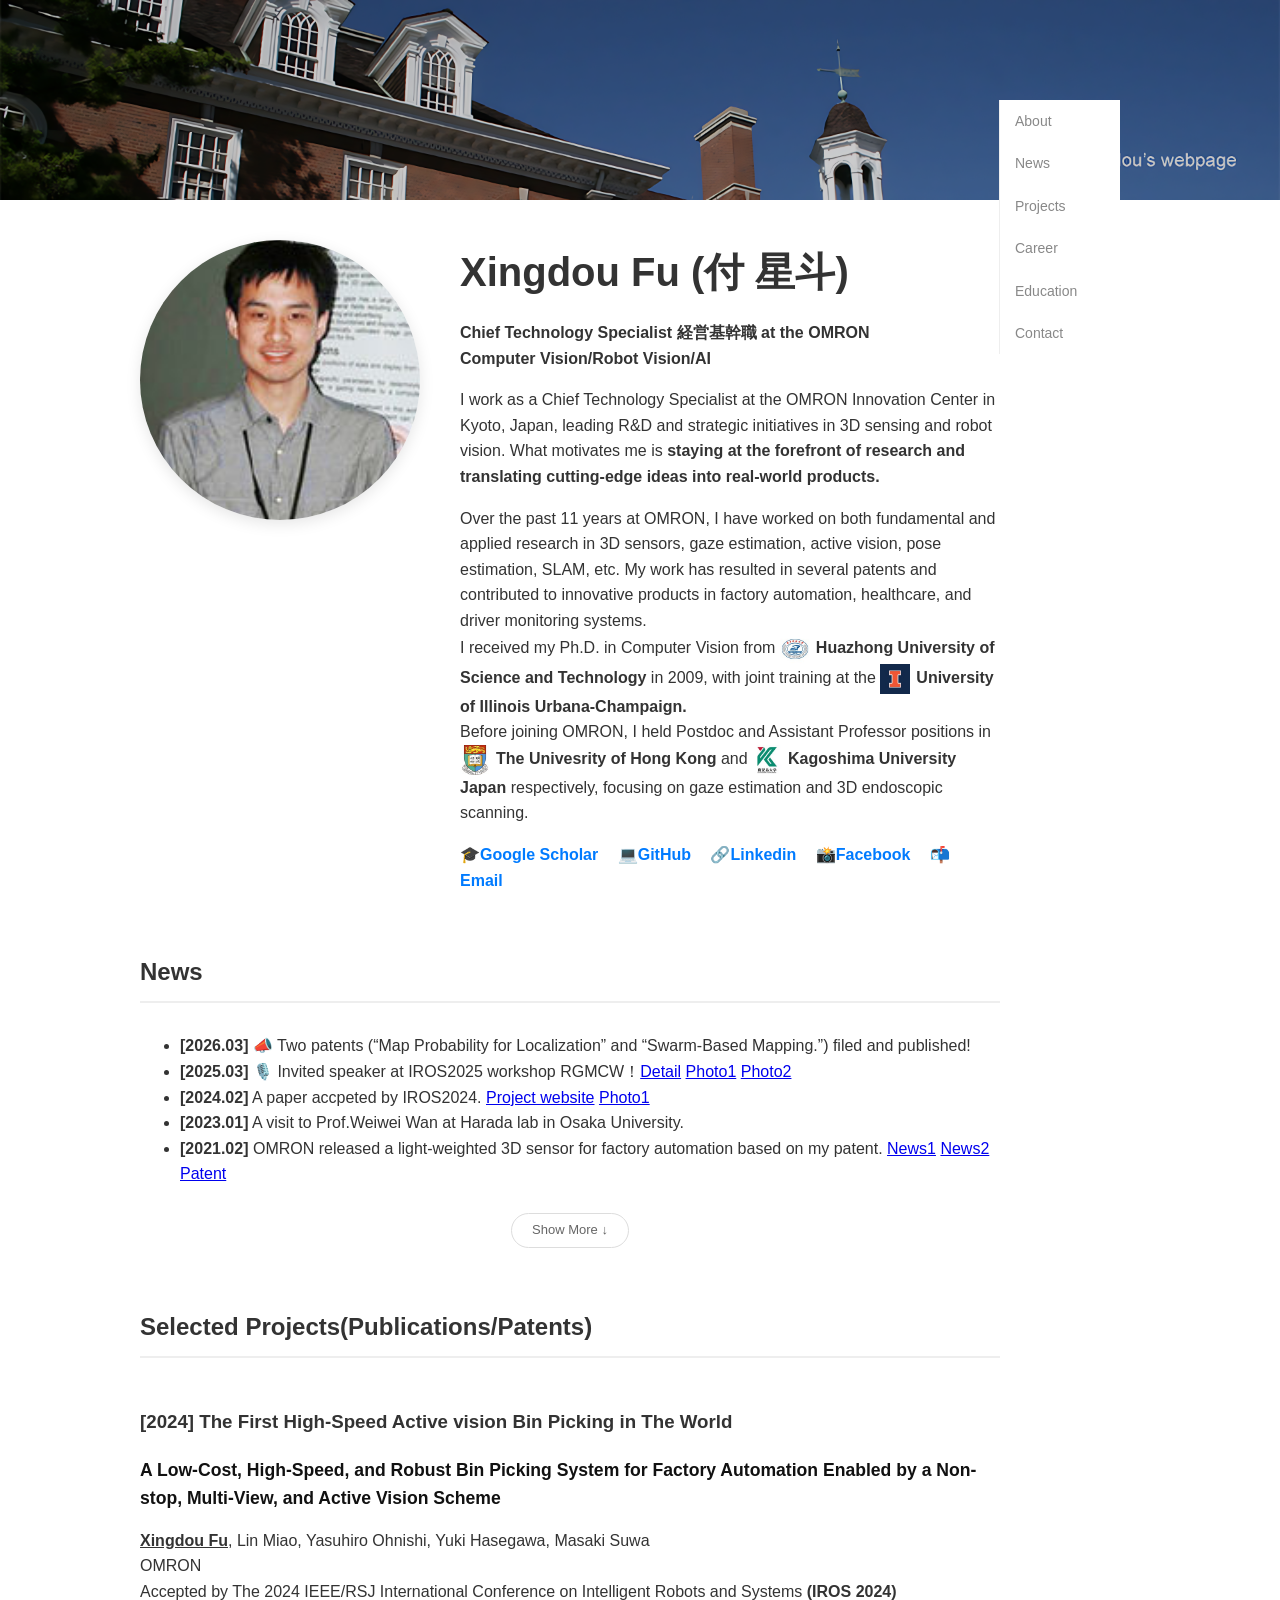
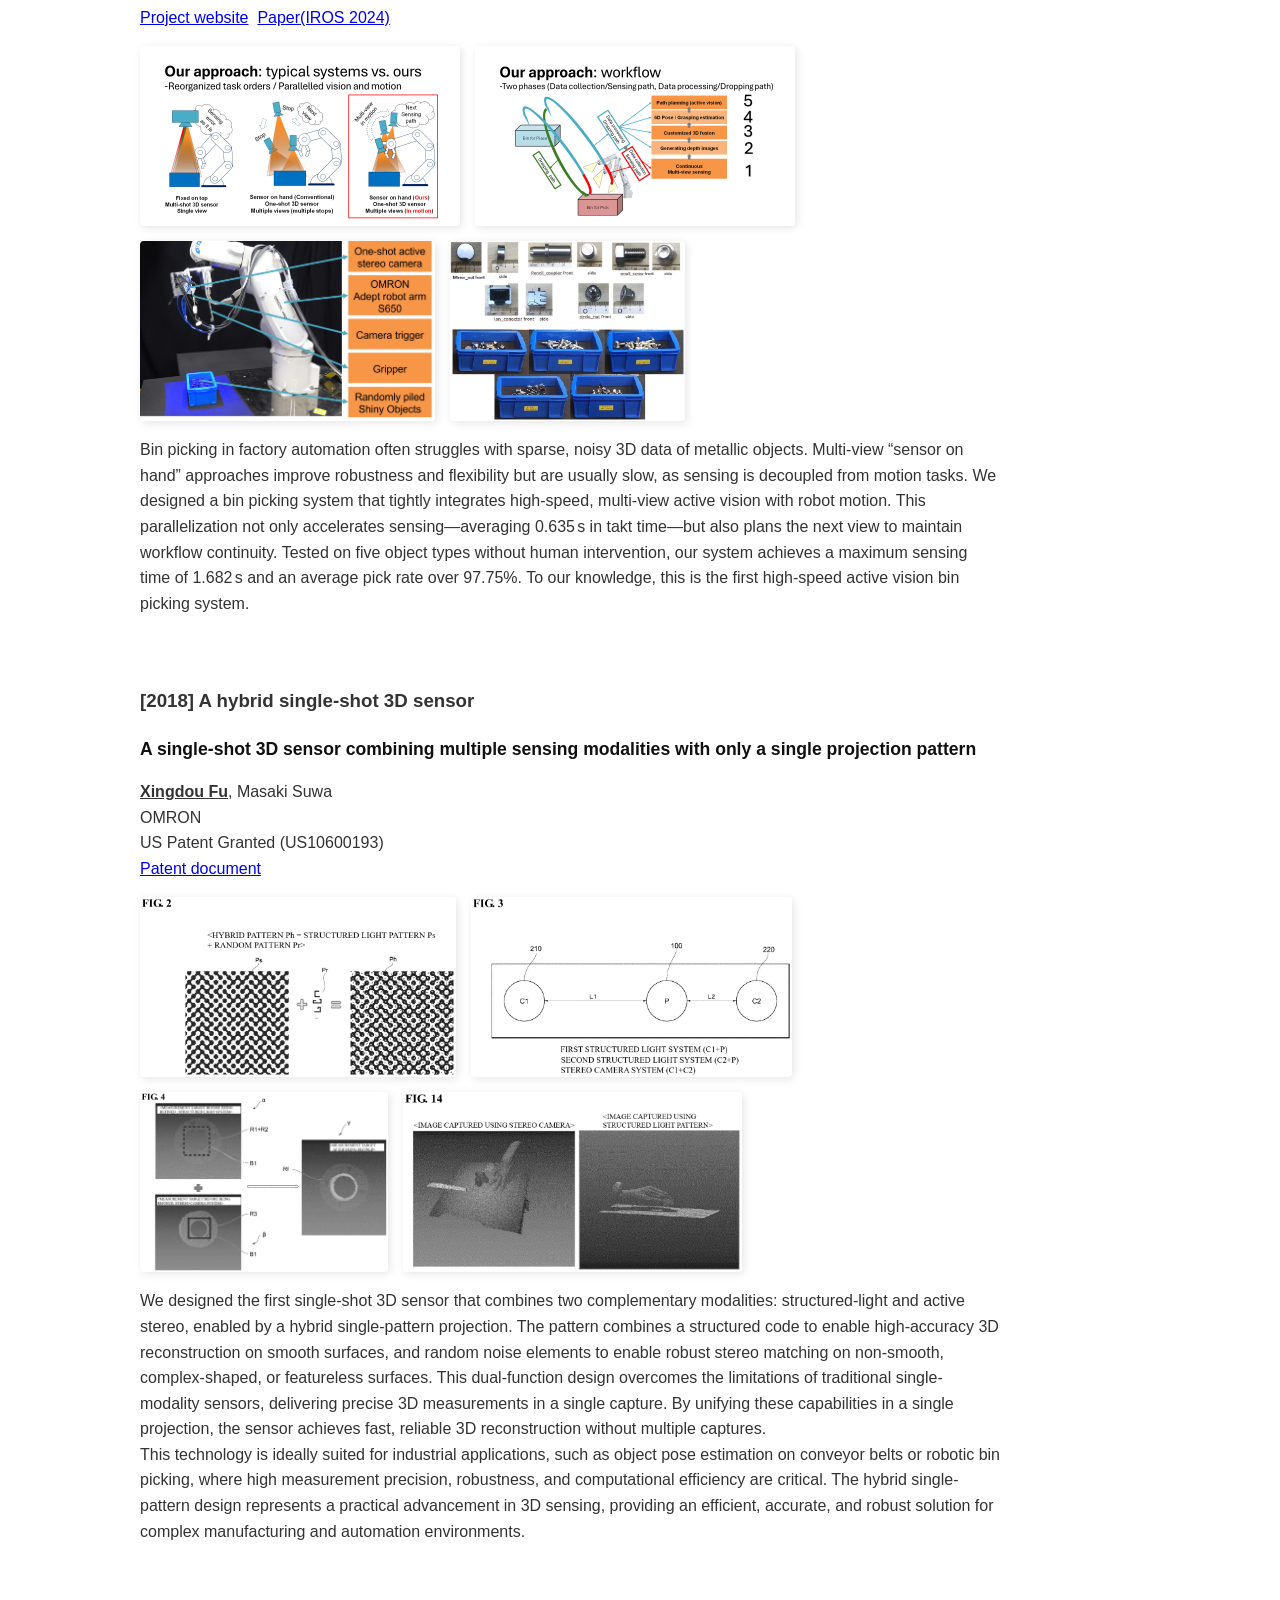
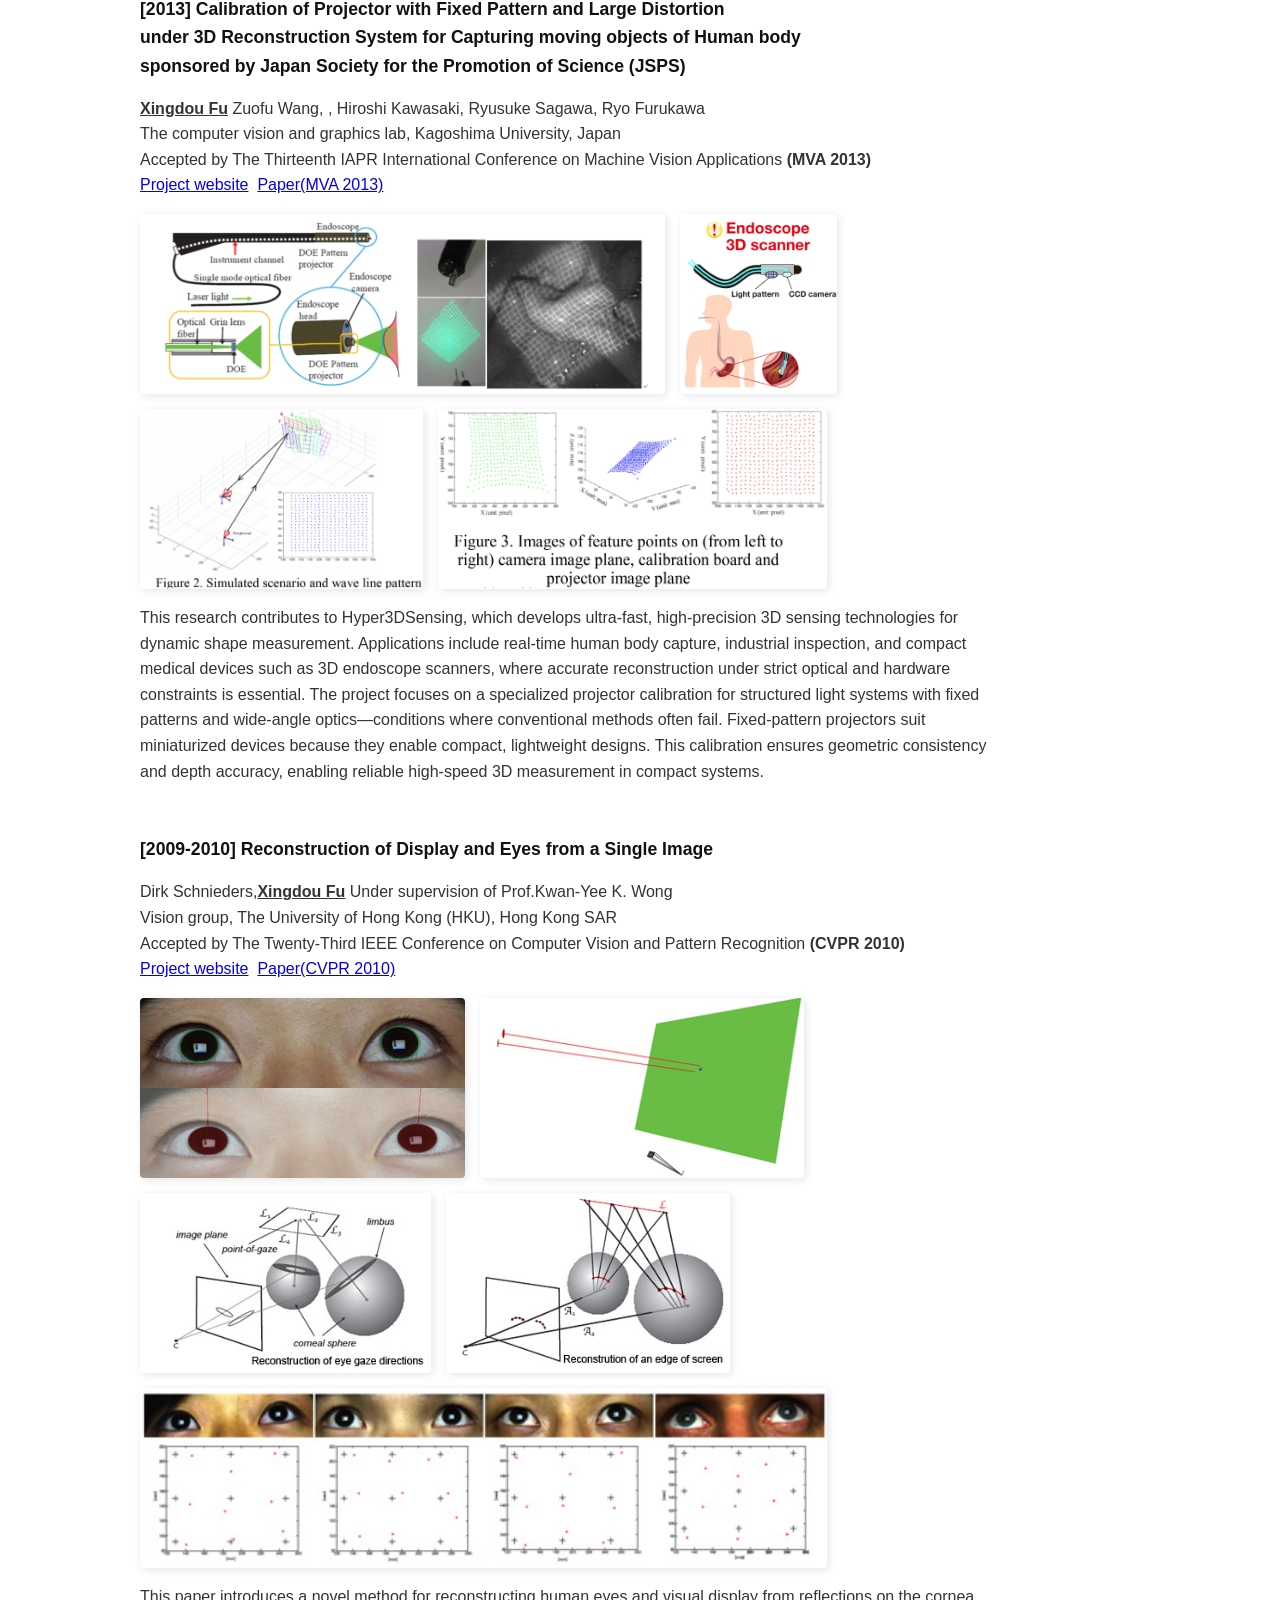
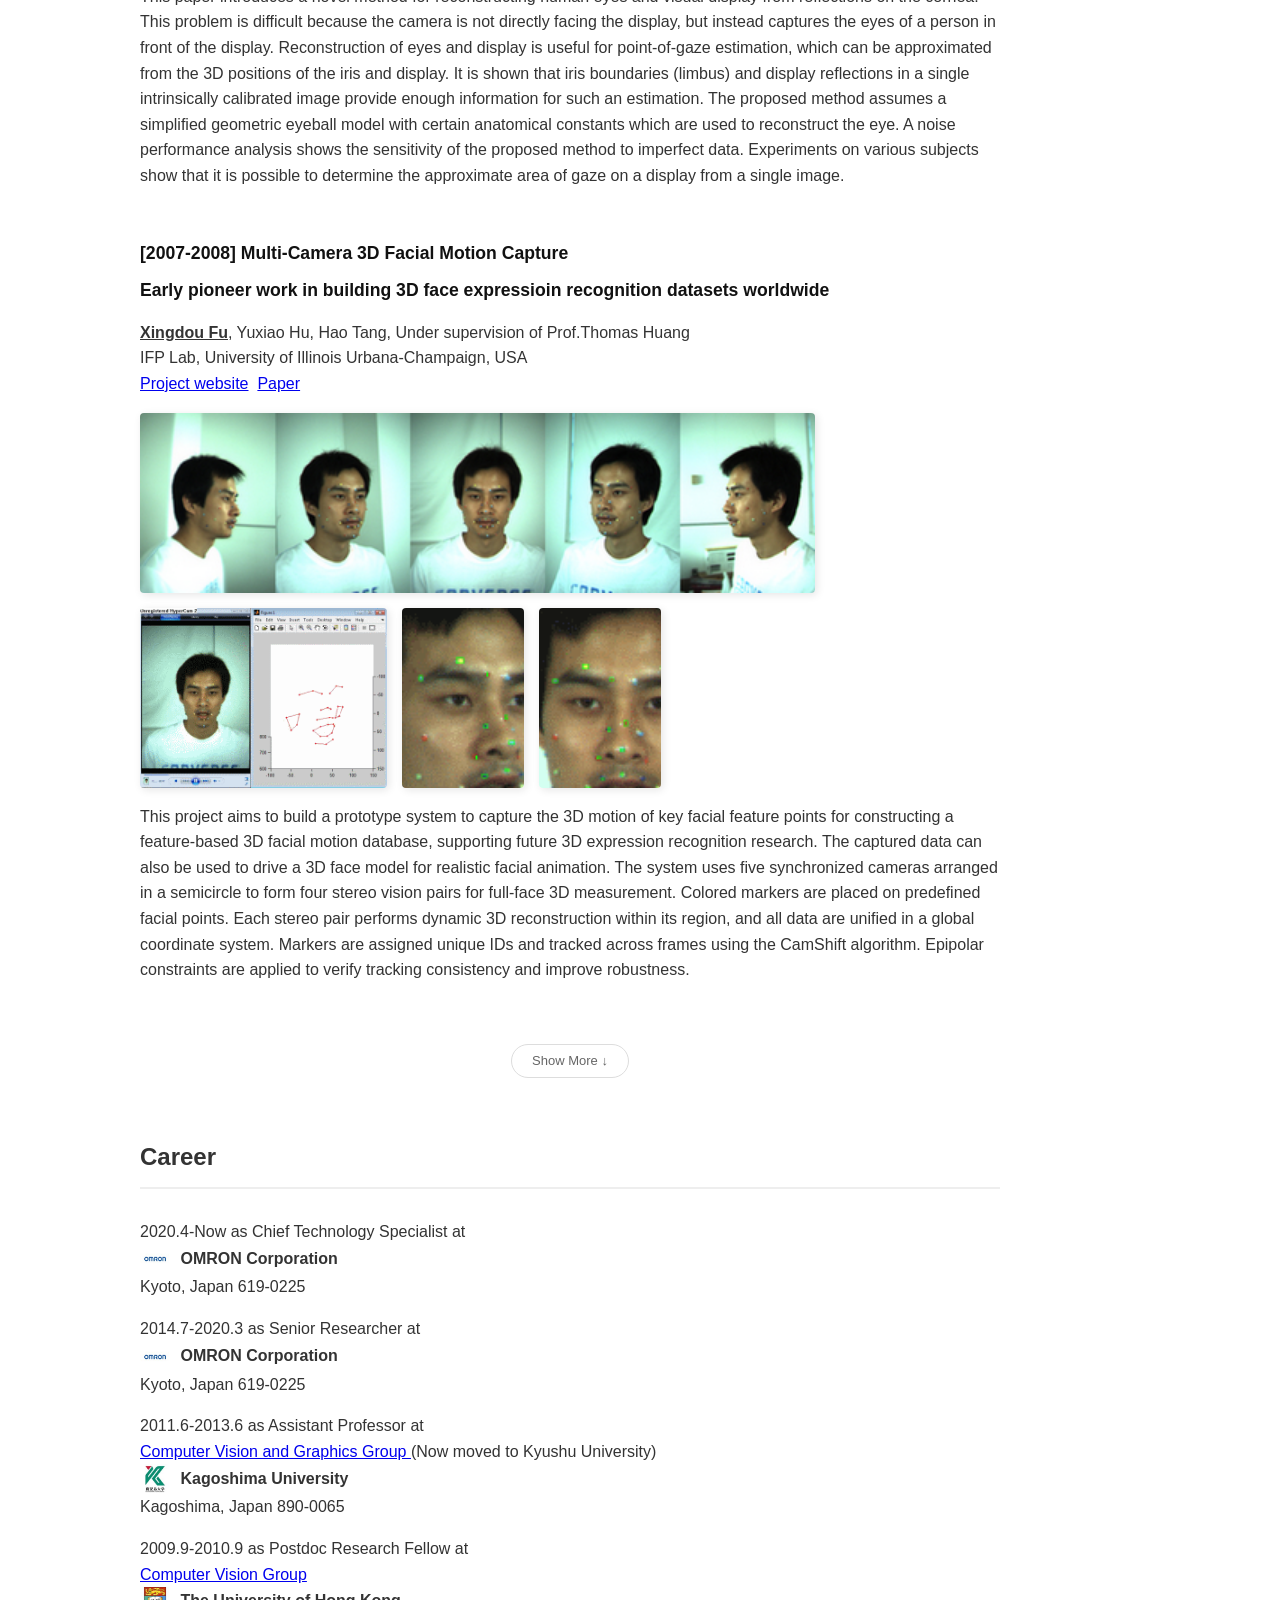
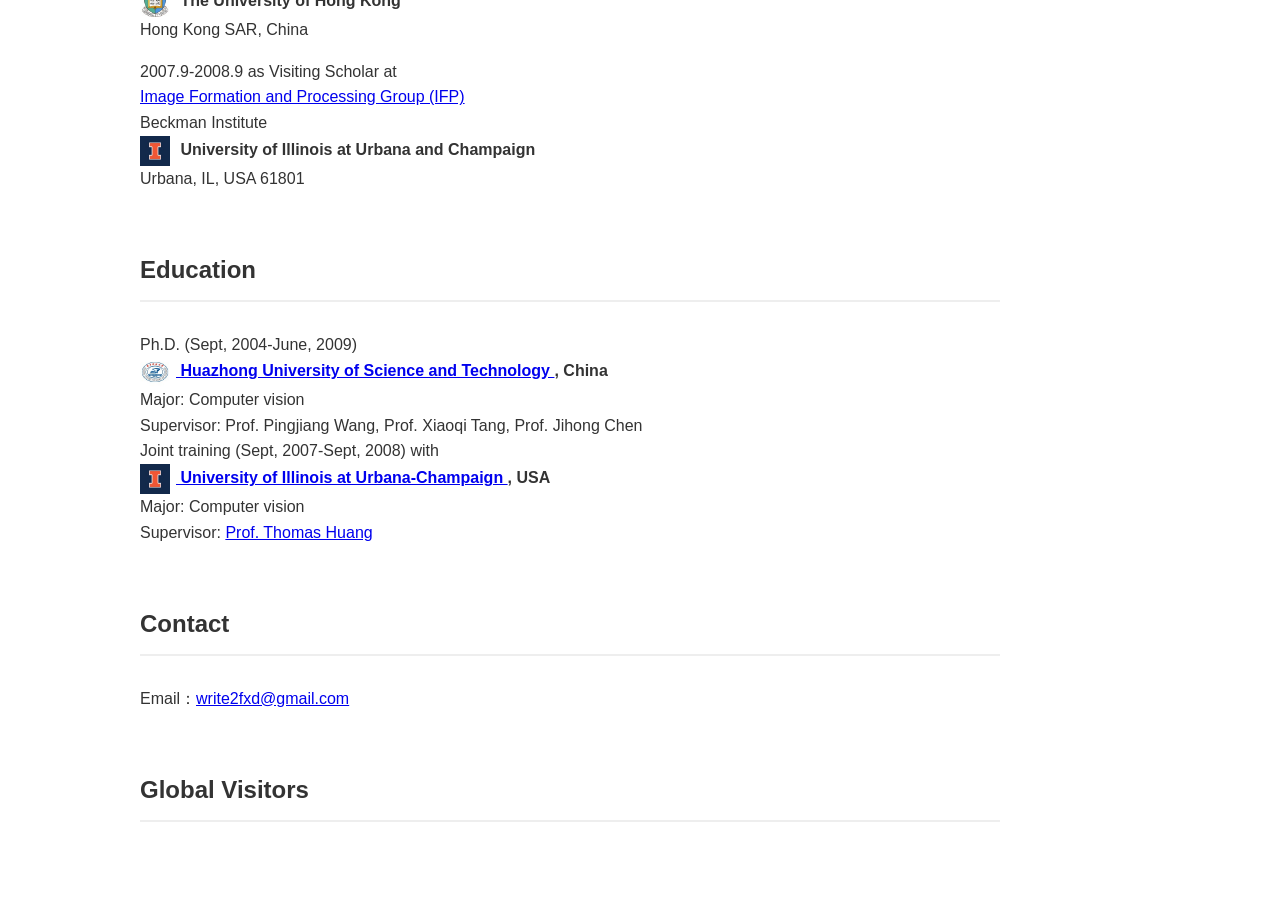
<file: index.html>
<!DOCTYPE html>
<html lang="en">
<head>

    <meta name="description" content="Xingdou Fu (付星斗) - Chief Technology Specialist 経営基幹職 at OMRON, expert in computer vision, 3D sensing, robot vision, SLAM, gaze estimation, and AI research.">
    <meta name="keywords" content="Xingdou Fu, Fu Xingdou, 付星斗, computer vision, 3D sensing, robot vision, SLAM, gaze estimation, OMRON, Kyoto AI researcher">
    <meta name="author" content="Xingdou Fu">
    <link rel="canonical" href="https://xingdoufu.github.io/">

    <!-- Open Graph (for Google / LinkedIn / social sharing) -->
    <meta property="og:title" content="Xingdou Fu Personal Website">
    <meta property="og:description" content="Computer Vision Researcher at OMRON specializing in 3D sensing, robot vision, and AI.">
    <meta property="og:url" content="https://xingdoufu.github.io/">
    <meta property="og:type" content="website">
    
    
    <script type="application/ld+json">
    {
    "@context": "https://schema.org",
    "@type": "Person",
    "name": "Xingdou Fu",
    "alternateName": "付星斗",
    "url": "https://xingdoufu.github.io/",
    "jobTitle": "Chief Technology Specialist",
    "worksFor": {
        "@type": "Organization",
        "name": "OMRON"
    },
    "sameAs": [
        "https://scholar.google.com/citations?user=wZEszv4AAAAJ&hl=ja",
        "https://github.com/XingdouFu",
        "https://www.linkedin.com/in/xingdoufu"
    ]
    }
    </script>

    <meta charset="UTF-8">
    <meta name="viewport" content="width=device-width, initial-scale=1.0">
    <title>Xingdou Fu (付 星斗) Personal website</title>
    <style>
        /* --- 1. 基础全局样式 --- */
        :root { --primary-color: #007bff; --text-color: #333; --bg-color: #ffffff; }
        html { scroll-behavior: smooth; }
        body { font-family: "Helvetica Neue", Arial, sans-serif; color: var(--text-color); line-height: 1.6; margin: 0; background: var(--bg-color); }
        
        /* --- 2. 新增：Banner 样式 --- */
        .banner-container {
width: 100%;
    /* --- 关键修改 1：删除 height: 350px --- */
    /* --- 关键修改 2：设定纵横比 --- */
    aspect-ratio: 3840 / 600; /* 这里建议设为 3:1 左右，如果你的图更高，可以改成 3840/1600 */
    
    max-height: 500px; /* 设置一个最大高度，防止在大屏幕上占满全屏 */
    min-height: 200px; /* 设置一个最小高度，防止在手机上缩得太小 */
    
    overflow: hidden;
    position: relative;
    background-color: #f0f0f0;
        }
        .banner-img {
width: 100%;
    height: 100%;
    /* --- 关键修改 3：必须加这一行，保命符 --- */
    object-fit: cover; 
    object-position: center; /* 如果你想看图片上方，可以改为 center top */
        }
        .banner-overlay {
            position: absolute;
            top: 0; left: 0; width: 100%; height: 100%;
            background: rgba(0,0,0,0.2); /* 淡淡的暗层，让文字更清晰 */
            display: flex;
            align-items: center;
            justify-content: center;
        }
        .banner-text { 
            color: white; 
            font-size: 2.8rem; 
            text-shadow: 2px 2px 10px rgba(0,0,0,0.5); 
            font-weight: bold;
            text-align: center;
            padding: 0 20px;
        }

        /* --- 3. 布局容器 --- */
        .main-wrapper { max-width: 1000px; margin: 0 auto; padding: 40px 20px; display: flex; position: relative; }
        .content-area { flex: 1; padding-right: 140px; }

        /* --- 4. 导航栏 (电脑端固定，手机端吸顶) --- */
        .side-nav {
            position: fixed;
            right: calc(50% - 480px); 
            top: 100px;
            width: 120px;
            display: flex;
            flex-direction: column;
            border-left: 1px solid #eee;
            z-index: 2000;
        }
        .side-nav a {
            text-decoration: none;
            color: #888;
            font-size: 14px;
            padding: 10px 15px;
            transition: 0.2s;
            background: var(--bg-color);
        }
        .side-nav a:hover { color: var(--primary-color); background: #f9f9f9; }

        /* --- 5. 通用章节与跳转偏移 --- */
        section { margin-bottom: 60px; scroll-margin-top: 80px; } 
        h2 { border-bottom: 2px solid #eee; padding-bottom: 10px; margin-bottom: 30px; }

        /* --- 6. 个人简介 --- */
        .profile-header { display: flex; align-items: flex-start; gap: 40px; margin-bottom: 60px; }
        .profile-pic { width: 280px; height: 280px; border-radius: 50%; object-fit: cover; box-shadow: 0 4px 15px rgba(0,0,0,0.1); flex-shrink:0}
        .bio h1 { margin: 0 0 10px 0; font-size: 2.5rem; }
        .social-links a { margin-right: 15px; text-decoration: none; color: var(--primary-color); font-weight: bold; }

        /* --- 7. 论文与列表项样式 --- */
        .paper-item { display: flex; gap: 20px; margin-bottom: 35px; }

        .paper-gallery {
            display: flex;
            flex-wrap: wrap;     /* 核心：允许换行 */
            gap: 15px;           /* 盒子之间的间距 */
            width: 100%;
            align-items: flex-start;
        }

        /* 2. 子容器（盒子）：不要限制它的宽度 */
        .paper-preview {
            height: 180px;       /* 统一盒子高度 */
            flex: 0 1 auto;      /* 允许根据内容自动调整宽度，但不强制撑满 */
            display: flex;       /* 让里面的图片也能正常对齐 */
        }

        /* 3. 图片本身：高度撑满盒子，宽度自动 */
        .paper-preview img {
            height: 100%;        /* 高度填满 180px 的盒子 */
            width: auto;         /* 宽度按比例自适应 */
            object-fit: contain; /* 确保科研 GIF 和图片内容完整 */
            border-radius: 4px;
            box-shadow: 2px 2px 8px rgba(0,0,0,0.1);
        }

        .paper-preview img:hover {
            transform: scale(1.05);
        }

        .paper-info h4 { margin: 0 0 8px 0; font-size: 1.1rem; color: #111; }
        .author-me { font-weight: bold; text-decoration: underline; }


                /* visitor map */
        .visitor-map-wrapper {
            width: 100%;
            margin: 30px auto 0 auto;
            text-align: center;
        }

        /* override ANY injected width */
        .visitor-map-wrapper > div {
            width: 100% !important;
        }

        .visitor-map-wrapper iframe {
            width: 100% !important;
            height: auto !important;
        }




        /* --- 8. 【核心功能】通用折叠控制 --- */
        .collapsible-list > *:nth-child(n+6) { display: none !important; }
        .collapsible-list.expanded > * { display: flex !important; }
        .collapsible-list.expanded li { display: list-item !important; }

        .toggle-btn {
            display: inline-block;
            padding: 6px 20px;
            cursor: pointer;
            border: 1px solid #ddd;
            background: #fff;
            border-radius: 20px;
            color: #666;
            font-size: 13px;
            transition: 0.3s;
            margin-top: 10px;
        }
        .toggle-btn:hover { background: var(--primary-color); color: white; border-color: var(--primary-color); }

        /* --- 9. 响应式适配 --- */
        @media (max-width: 1100px) {
            .content-area { padding-right: 0; }
            .side-nav {
                position: sticky;
                top: 0;
                flex-direction: row;
                width: 100%;
                justify-content: center;
                border-left: none;
                border-bottom: 1px solid #eee;
                background: rgba(255,255,255,0.95);
                backdrop-filter: blur(10px);
                margin-bottom: 30px;
                order: -1; 
                padding: 10px 0;
            }
            .main-wrapper { flex-direction: column; padding-top: 0; }
            /* 手机端 Banner 高度减小 */
            .banner-container { height: 180px; }
            .banner-text { font-size: 1.5rem; }
        }
        @media (max-width: 650px) {
            .profile-header { flex-direction: column; text-align: center; align-items: center; gap: 20px;}
            .paper-item { flex-direction: column; }
            .paper-preview { width: 100%; height: auto; aspect-ratio: 16/9; }
 	     .paper-pic { width: 150px; height: 150px; }
             .visitor-map-wrapper {max-width: 100%;}
    </style>
</head>
<body>

    <div class="banner-container">
        <img src="images/Header2_4K.png" alt="Banner" class="banner-img">
        <div class="banner-overlay">
            <div class="banner-text"></div>
        </div>
    </div>

    <div class="main-wrapper">
        <nav class="side-nav">
            <a href="#about">About</a>
            <a href="#news">News</a>
            <a href="#pubs">Projects</a>
            <a href="#cars">Career</a>
            <a href="#edu">Education</a>
            <a href="#contact">Contact</a>
        </nav>

        <div class="content-area">
            <section id="about" class="profile-header">
                <img src="images/profileCVPR2010B.jpg" alt="Xingdou Fu (付 星斗， 付星斗)" class="profile-pic">
                <div class="bio">
                    <h1>Xingdou Fu (付 星斗)</h1>
                    <p><strong>Chief Technology Specialist 経営基幹職 at the OMRON <br> Computer Vision/Robot Vision/AI</strong></p>
                    <p>
                    I work as a Chief Technology Specialist at the OMRON Innovation Center in Kyoto, Japan, leading R&D and strategic initiatives in 3D sensing and robot vision. What motivates me is <strong>staying at the forefront of research and translating cutting-edge ideas into real-world products.</strong></p>

                    <p>Over the past 11 years at OMRON, I have worked on both fundamental and applied research in 3D sensors, gaze estimation, active vision, pose estimation, SLAM, etc. My work has resulted in several patents and contributed to innovative products in factory automation, healthcare, and driver monitoring systems.<br>

                    I received my Ph.D. in Computer Vision from <img src="images/Logo_Hust.jpg" alt="HUST Logo" style="width:30px; vertical-align:middle; margin-right:6px;"><strong>Huazhong University of Science and Technology</strong> in 2009, with joint training at the <img src="images/Logo_UIUC.jpg" alt="UIUC Logo" style="width:30px; vertical-align:middle; margin-right:6px;"><strong>University of Illinois Urbana-Champaign.</strong> <br>

                    Before joining OMRON, I held Postdoc and Assistant Professor positions in <img src="images/Logo_HKU.jpg" alt="HKU Logo" style="width:30px; vertical-align:middle; margin-right:6px;"><strong>The Univesrity of Hong Kong</strong> and <img src="images/Logo_KagoshimaU.jpg" alt="KagoshimaU Logo" style="width:30px; vertical-align:middle; margin-right:6px;"><strong>Kagoshima University Japan</strong> respectively, focusing on gaze estimation and 3D endoscopic scanning.<br>
                    </p>
                    <div class="social-links">
                        <a href="https://scholar.google.com/citations?user=wZEszv4AAAAJ&hl=ja">🎓Google Scholar</a>
                        <a href="https://github.com/XingdouFu">💻GitHub</a>
                        <a href="https://www.linkedin.com/in/xingdoufu">🔗Linkedin</a>
                        <a href="https://www.facebook.com/xingdou.ken.fu/">📸Facebook</a>
                        <a href="mailto:write2fxd@gmail.com">📬Email</a>
                    </div>
                </div>
            </section>

            <section id="news">
                <h2>News</h2>
                <ul id="news-list" class="collapsible-list">
                    <li><strong>[2026.03]</strong> 📣 Two patents (“Map Probability for Localization” and “Swarm-Based Mapping.”) filed and published! </li>					
                    <li><strong>[2025.03]</strong> 🎙️ Invited speaker at IROS2025 workshop RGMCW！<a href="https://sites.google.com/view/iros2025-bench-competitions/">Detail</a>  
                        <a href="images/IROS2025_Workshop1.jpg" target="_blank">Photo1</a>
                        <a href="images/IROS2025_Workshop2.jpg" target="_blank">Photo2</a>
                    </li>
                    <li><strong>[2024.02]</strong> A paper accpeted by IROS2024.
                        <a href="https://xingdoufu.github.io/ActiveVisionBinPicking/" target="_blank">Project website</a> 
                        <a href="images/IROS2024_1.jpg" target="_blank">Photo1</a> 
                    </li>              
                    <li><strong>[2023.01]</strong> A visit to Prof.Weiwei Wan at Harada lab in Osaka University.</li>
                    <li><strong>[2021.02]</strong> OMRON released a light-weighted 3D sensor for factory automation based on my patent.
                        <a href="https://industrial.omron.eu/en/news-discover/news/omron-releases-new-fh-smd-series-3d-vision-sensor-for-robot-arms" target="_blank">News1</a> 
                        <a href="https://xtech.nikkei.com/atcl/nxt/news/18/09775/" target="_blank">News2</a> 
                        <a href="https://patentimages.storage.googleapis.com/d4/f2/65/b362b7b39ff3ef/US10818030.pdf" target="_blank">Patent</a>                         
                    </li>                     
                    <li><strong>[2018.06]</strong> Demonstrat a driver monitoring system with 3D gaze estimation using my patented 3D sensor at CVPR 2018.
                        <a href="images/Gaze3D_CVPR2018.jpg" target="_blank">Photo1</a> 
                    </li>                                         
                    <li><strong>[2013.07]</strong> A supervised intern present "Realtime Hand-shape Recognition using RGB and Depth Sensor" at MIRU2013.
                        <a href="https://cvim.ipsj.or.jp/miru2013/program.php" target="_blank">detail</a> 
                    </li>  
 
                </ul>
                <div style="text-align: center;"><span class="toggle-btn" onclick="genericToggle('news-list', this)">Show More ↓</span></div>
            </section>

            <section id="pubs">
                <h2>Selected Projects(Publications/Patents)</h2>
                <div id="paper-list" class="collapsible-list">



                    <div class="paper-item">
                        <div class="paper-info">
                            <h3>[2024] The First High-Speed Active vision Bin Picking in The World</h3>
                            <h4>A Low-Cost, High-Speed, and Robust Bin Picking System for
Factory Automation Enabled by a Non-stop, Multi-View, and Active
Vision Scheme</h4>
                            <p><span class="author-me">Xingdou Fu</span>, Lin Miao, Yasuhiro Ohnishi, Yuki Hasegawa, Masaki Suwa<br>
	                			OMRON<br>
                                Accepted by The 2024 IEEE/RSJ International Conference on Intelligent Robots and Systems <strong>(IROS 2024)</strong><br>
                                <a href="https://xingdoufu.github.io/ActiveVisionBinPicking/">Project website</a>&nbsp;&nbsp;<a href="https://arxiv.org/pdf/2410.00706">Paper(IROS 2024)</a>
                            </p>
                            <div class="paper-gallery">
                                        <div class="paper-preview"><img src="images/avbp1.jpg"></div>
                                        <div class="paper-preview"><img src="images/avbp2.jpg"></div>
                                        <div class="paper-preview"><img src="images/avbp3.jpg"></div>  
                                        <div class="paper-preview"><img src="images/avbp4.jpg"></div>                                                                
                            </div>
                            <p>Bin picking in factory automation often struggles with sparse, noisy 3D data of metallic objects. Multi-view “sensor on hand” approaches improve robustness and flexibility but are usually slow, as sensing is decoupled from motion tasks. We designed a bin picking system that tightly integrates high-speed, multi-view active vision with robot motion. This parallelization not only accelerates sensing—averaging 0.635 s in takt time—but also plans the next view to maintain workflow continuity. Tested on five object types without human intervention, our system achieves a maximum sensing time of 1.682 s and an average pick rate over 97.75%. To our knowledge, this is the first high-speed active vision bin picking system.</p>
                        </div>
                    </div>


                   <div class="paper-item">
                        <div class="paper-info">
                            <h3>[2018] A hybrid single-shot 3D sensor </h3>
                            <h4>A single-shot 3D sensor combining multiple sensing modalities with only a single projection pattern
                            </h4>
                            <p><span class="author-me">Xingdou Fu</span>, Masaki Suwa<br>
	                			OMRON<br>
                                US Patent Granted (US10600193)<br>
                                <a href="https://patentimages.storage.googleapis.com/f5/48/ad/913b6abbbb9002/US10600193.pdf">Patent document</a>
                            </p>
                            <div class="paper-gallery">
                                        <div class="paper-preview"><img src="images/HybridSensor_pattern.png"></div>
                                        <div class="paper-preview"><img src="images/HybridSensor_device.png"></div>
                                        <div class="paper-preview"><img src="images/HybridSensor_experiment.png"></div> 
                                        <div class="paper-preview"><img src="images/HybridSensor_experiment2.png"></div>                                                                                 

                                  
                            </div>
                            <p>We designed the first single-shot 3D sensor that combines two complementary modalities: structured-light and active stereo, enabled by a hybrid single-pattern projection. The pattern combines a structured code to enable high-accuracy 3D reconstruction on smooth surfaces, and random noise elements to enable robust stereo matching on non-smooth, complex-shaped, or featureless surfaces. This dual-function design overcomes the limitations of traditional single-modality sensors, delivering precise 3D measurements in a single capture. By unifying these capabilities in a single projection, the sensor achieves fast, reliable 3D reconstruction without multiple captures.</br>

This technology is ideally suited for industrial applications, such as object pose estimation on conveyor belts or robotic bin picking, where high measurement precision, robustness, and computational efficiency are critical. The hybrid single-pattern design represents a practical advancement in 3D sensing, providing an efficient, accurate, and robust solution for complex manufacturing and automation environments.</p>
                        </div>
                    </div>







                    <div class="paper-item">
                        <div class="paper-info">
                            <h4>[2013] Calibration of Projector with Fixed Pattern and Large Distortion<br>
                            under 3D Reconstruction System for Capturing moving objects of Human body<br>
                            sponsored by Japan Society for the Promotion of Science (JSPS) </h4>
                            <p><span class="author-me">Xingdou Fu</span> Zuofu Wang, , Hiroshi Kawasaki, Ryusuke Sagawa, Ryo Furukawa<br>
	                			The computer vision and graphics lab, Kagoshima University, Japan<br>
                                Accepted by The Thirteenth IAPR International Conference on Machine Vision Applications <strong>(MVA 2013)</strong><br>
                                <a href="https://www.hyper3dsensing.com/en/index.html">Project website</a>&nbsp;&nbsp;<a href="http://klab2.cvg.ait.kyushu-u.ac.jp/papers/2010_2013/1-1-35.pdf">Paper(MVA 2013)</a>
                            </p>
                            <div class="paper-gallery">
                                        <div class="paper-preview"><img src="images/Endoscope2.png"></div>
                                        <div class="paper-preview"><img src="images/Endoscope1.gif"></div>
                                        <div class="paper-preview"><img src="images/CalibrationSimulation1.png"></div>
                                        <div class="paper-preview"><img src="images/CalibrationSimulation2.png"></div>
                                  
                            </div>
                            <p>This research contributes to Hyper3DSensing, which develops ultra-fast, high-precision 3D sensing technologies for dynamic shape measurement. Applications include real-time human body capture, industrial inspection, and compact medical devices such as 3D endoscope scanners, where accurate reconstruction under strict optical and hardware constraints is essential.

The project focuses on a specialized projector calibration for structured light systems with fixed patterns and wide-angle optics—conditions where conventional methods often fail. Fixed-pattern projectors suit miniaturized devices because they enable compact, lightweight designs. This calibration ensures geometric consistency and depth accuracy, enabling reliable high-speed 3D measurement in compact systems.</p>
                        </div>
                    </div>


                    <div class="paper-item">
                        <div class="paper-info">
                            <h4>[2009-2010] Reconstruction of Display and Eyes from a Single Image</h4>
                            <p>Dirk Schnieders,<span class="author-me">Xingdou Fu</span> Under supervision of Prof.Kwan-Yee K. Wong<br>
	                			Vision group, The University of Hong Kong (HKU), Hong Kong SAR<br>
                                Accepted by The Twenty-Third IEEE Conference on Computer Vision and Pattern Recognition <strong>(CVPR 2010)</strong><br>
                                <a href="url_destination">Project website</a>&nbsp;&nbsp;<a href="https://i.cs.hku.hk/~kykwong/publications/dschnieders_cvpr2010.pdf">Paper(CVPR 2010)</a>
                            </p>
                            <div class="paper-gallery">
                                        <div class="paper-preview"><img src="images/Prj_EyeGaze_GerneralEyes.jpg"></div>
                                        <div class="paper-preview"><img src="images/Prj_EyeGaze_GerneralFigure.jpg"></div>
                                        <div class="paper-preview"><img src="images/Prj_EyeGaze_DetailFigure1.jpg"></div>  
                                        <div class="paper-preview"><img src="images/Prj_EyeGaze_DetailFigure2.jpg"></div>
                                        <div class="paper-preview"><img src="images/Prj_EyeGaze_Experiment.jpg"></div>                                                                 
                            </div>
                            <p>This paper introduces a novel method for reconstructing human eyes and visual display from reflections on the cornea. This problem is difficult because the camera is not directly facing the display, but instead captures the eyes of a person in front of the display. Reconstruction of eyes and display is useful for point-of-gaze estimation, which can be approximated from the 3D positions of the iris and display. It is shown that iris boundaries (limbus) and display reflections in a single intrinsically calibrated image provide enough information for such an estimation. The proposed method assumes a simplified geometric eyeball model with certain anatomical constants which are used to reconstruct the eye. A noise performance analysis shows the sensitivity of the proposed method to imperfect data. Experiments on various subjects show that it is possible to determine the approximate area of gaze on a display from a single image.</p>
                        </div>
                    </div>
                    
                    


                    <div class="paper-item">
                        <div class="paper-info">
                            <h4>[2007-2008] Multi-Camera 3D Facial Motion Capture</h4>
                            <h4>Early pioneer work in building 3D face expressioin recognition datasets worldwide</h4>
                            <p><span class="author-me">Xingdou Fu</span>, Yuxiao Hu, Hao Tang, Under supervision of Prof.Thomas Huang<br>
	                			IFP Lab, University of Illinois Urbana-Champaign, USA<br>
                                <a href="url_destination">Project website</a>&nbsp;&nbsp;<a href="url_destination">Paper</a>
                            </p>
                            <div class="paper-gallery">
                                        <div class="paper-preview"><img src="images/Prj_3DFace_AllAngles.jpg"></div>
                                        <div class="paper-preview"><img src="images/Prj_3DFace_FinalResult.gif"></div>
                                        <div class="paper-preview"><img src="images/TrackSmallL.gif"></div>
                                        <div class="paper-preview"><img src="images/TrackSmallR.gif"></div>
                            </div>
                            <p>This project aims to build a prototype system to capture the 3D motion of key facial feature points for constructing a feature-based 3D facial motion database, supporting future 3D expression recognition research. The captured data can also be used to drive a 3D face model for realistic facial animation.

                            The system uses five synchronized cameras arranged in a semicircle to form four stereo vision pairs for full-face 3D measurement. Colored markers are placed on predefined facial points. Each stereo pair performs dynamic 3D reconstruction within its region, and all data are unified in a global coordinate system.

                            Markers are assigned unique IDs and tracked across frames using the CamShift algorithm. Epipolar constraints are applied to verify tracking consistency and improve robustness.</p>
                        </div>
                    </div>


                    <div class="paper-item">
                        <div class="paper-info">
                            <h4>[2004-2006] 3D Realistic Portrait Data Acquisition</h4>
                            <h4>Early pioneer work in building 3D face recognition datasets worldwide</h4>
                            <h4>5-10 years earlier than consumer 3D sensing device Microsoft Kinect and Intel Realsense!</h4>
                            <p><span class="author-me">Xingdou Fu</span>, Prof. Pingjiang Wang, Prof. Xiaoqi Tang, Prof. Jihong Chen<br>
	                			Huazhong University of Science and Technology, China<br>
                                <a href="url_destination">Project website</a>&nbsp;&nbsp;<a href="https://xueshu.baidu.com/ndscholar/browse/detail?paperid=917d1419b992476137cb605f43715cc6">Paper</a>
                            </p>
                            <div class="paper-gallery">
                                        <div class="paper-preview"><img src="images/Appliance.jpg"></div>
                                        <div class="paper-preview"><img src="images/Prj_3DPortrait_Camera.jpg"></div>
                                        <div class="paper-preview"><img src="images/Prj_3DPortrait_Laser.jpg"></div>
                                        <div class="paper-preview"><img src="images/WholeProcedure.jpg"></div>
                            </div>
                            <p>This project is funded by the <strong>National Natural Science Foundation of China </strong> (Project ID: 50175033) and is considered <strong>early pioneer work in building 3D face recognition datasets worldwide</strong> through 3D portrait measurement. Our 3D facial acquisition system <strong>predates consumer scanners like Kinect Fusion and Intel RealSense by 5–10 years</strong>. The 3D points were laser-engraved in glass to showcase precision, but the data also supports applications like 3D face recognition.<br>

We developed a grating-projection structured-light 3D measurement system using a customized DSLR Nikon camera and a self-made structured-light projector, which aims to acquire high-accuracy, natural-looking 3D portrait data. The system captures two quick images—one with grating projection for 3D points, and one with normal lighting for grayscale. The grayscale image is then dithered and mapped onto the 3D mesh, rearranging the 3D points to achieve a more realistic and natural effect.</p>
                        </div>
                    </div>
                    

                    <div class="paper-item">
                        <div class="paper-info">
                            <h4>[2001-2004] GIS（Geographic Information System）platform(MapGIS) and information management system </h4>
                            <h4>Research and Applications of Distributed Systems for Mineral Resource Planning</h4>
                            <h4>Ministry of Land and Resources (MLR)：Land Management System</h4>
                            <h4>Qinhuangdao Bureau of Land and Resources：Land Management System</h4>
                            <p><span class="author-me">Xingdou Fu</span>, Prof. Wu Xincai<br>
	                			China University of Geosciences, China /  <a href="https://www.mapgis.com/" target="_blank">Zondy Cyber Group (University spin-off)</a><br>
                            </p>
                            <div class="paper-gallery">
                                        <div class="paper-preview"><img src="images/GIS.png"></div>
                            </div>
                            <p>During my Master studies, I was actively involved in both the research and development of algorithms for GIS platforms, as well as the development of GIS-based systems. This work was carried out in collaboration with Zondy Cyber, a research-oriented company and university spin-off originating from the China University of Geosciences. The company was founded by my supervisor, Prof. Wu Xincai, and its team largely consists of university professors as well as Master’s and PhD students. It develops MapGIS, one of China’s leading Geographic Information System (GIS) platforms, widely recognized as one of the earliest domestically developed GIS software systems to achieve practical, real-world application.<br>
                            </p>
                            <p><br>
                            </p>                            
                        </div>
                    </div>                   


                </div>
                


                <div style="text-align: center;"><span class="toggle-btn" onclick="genericToggle('paper-list', this)">Show More ↓</span></div>
            </section>






            <section id="cars">
                <h2>Career</h2>

                <p>
                    2020.4-Now as Chief Technology Specialist at <br>	
                    <strong>
                        <img src="images/Logo_OMRON.jpg" alt="OMRON Logo" style="width:30px; vertical-align:middle; margin-right:6px;">
                        OMRON Corporation
                    </strong> <br>
                    Kyoto, Japan 619-0225<br>
                </p>

                <p>
                    2014.7-2020.3 as Senior Researcher at <br>	
                    <strong>
                        <img src="images/Logo_OMRON.jpg" alt="OMRON Logo" style="width:30px; vertical-align:middle; margin-right:6px;">
                        OMRON Corporation
                    </strong> <br>
                    Kyoto, Japan 619-0225<br>
                </p>

                <p>
                    2011.6-2013.6 as Assistant Professor at <br>	
                    <a href="https://www.cvg.ait.kyushu-u.ac.jp/ja/">
                        Computer Vision and Graphics Group
                    </a> (Now moved to Kyushu University) <br>
                    <strong>
                        <img src="images/Logo_KagoshimaU.jpg" alt="Kagoshima Logo" style="width:30px; vertical-align:middle; margin-right:6px;">
                        Kagoshima University
                    </strong> <br>
                    Kagoshima, Japan 890-0065<br>
                </p>

                <p>
                    2009.9-2010.9 as Postdoc Research Fellow at <br>	
                    <a href="https://i.cs.hku.hk/visiongroup/">
                        Computer Vision Group
                    </a> <br>
                    <strong>
                        <img src="images/Logo_HKU.jpg" alt="HKU Logo" style="width:30px; vertical-align:middle; margin-right:6px;">
                        The University of Hong Kong
                    </strong> <br>
                    Hong Kong SAR, China<br>
                </p>

                <p>
                    2007.9-2008.9 as Visiting Scholar at <br>	
                    <a href="https://ifp-uiuc.github.io/">
                        Image Formation and Processing Group (IFP)
                    </a> <br>
                    Beckman Institute <br>
                    <strong>
                        <img src="images/Logo_UIUC.jpg" alt="UIUC Logo" style="width:30px; vertical-align:middle; margin-right:6px;">
                        University of Illinois at Urbana and Champaign
                    </strong> <br>
                    Urbana, IL, USA 61801<br>
                </p>
            </section>













            <section id="edu">
                <h2>Education</h2>
                Ph.D. (Sept, 2004-June, 2009)<br> 	
                <strong>
                    <a href="https://english.hust.edu.cn/">
                        <img src="images/Logo_Hust.jpg" alt="HUST Logo" style="width:30px; vertical-align:middle; margin-right:6px;">
                        Huazhong University of Science and Technology
                    </a>, China
                </strong><br>	
                Major: Computer vision <br>
                Supervisor: Prof. Pingjiang Wang, Prof. Xiaoqi Tang, Prof. Jihong Chen <br>
                Joint training (Sept, 2007-Sept, 2008) with <br>
                <strong>
                    <a href="https://illinois.edu/">
                        <img src="images/Logo_UIUC.jpg" alt="UIUC Logo" style="width:30px; vertical-align:middle; margin-right:6px;">
                        University of Illinois at Urbana-Champaign
                    </a>, USA
                </strong> <br>
                Major: Computer vision <br>
                Supervisor: <a href="https://ifp-uiuc.github.io/">Prof. Thomas Huang</a><br>
            </section>            

            <section id="contact">
                <h2>Contact</h2>
                <p>Email：<a href="mailto:write2fxd@gmail.com">write2fxd@gmail.com</a></p>
            </section>




            <section id="visitmap">
                <h2>Global Visitors</h2>

                <div class="visitor-map-wrapper">

                    <script type="text/javascript" id="mapmyvisitors" src="//mapmyvisitors.com/map.js?d=Eshhsa37l1H_Glc26a6fWX4P2GWvS6UpquAUrkGWJjY&cl=ffffff&w=a"></script>

                </div>
            </section>





            
        </div>
    </div>













    <script>
        function genericToggle(listId, btn) {
            var list = document.getElementById(listId);
            if (list.classList.contains("expanded")) {
                list.classList.remove("expanded");
                btn.innerHTML = "Show More ↓";
                list.previousElementSibling.scrollIntoView({behavior: 'smooth'});
            } else {
                list.classList.add("expanded");
                btn.innerHTML = "Show Less ↑";
            }
        }
    </script>


<script>
(function(){
    var bp = document.createElement('script');
    var curProtocol = window.location.protocol.split(':');
    if (curProtocol === 'https'){
        bp.src = 'https://zz.bdstatic.com/linksubmit/push.js';
    }
    else{
        bp.src = 'http://push.zhanzhang.baidu.com/push.js';
    }
    var s = document.getElementsByTagName("script");
    s.parentNode.insertBefore(bp, s);
})();
</script>
	
</body>
</html>
</file>
